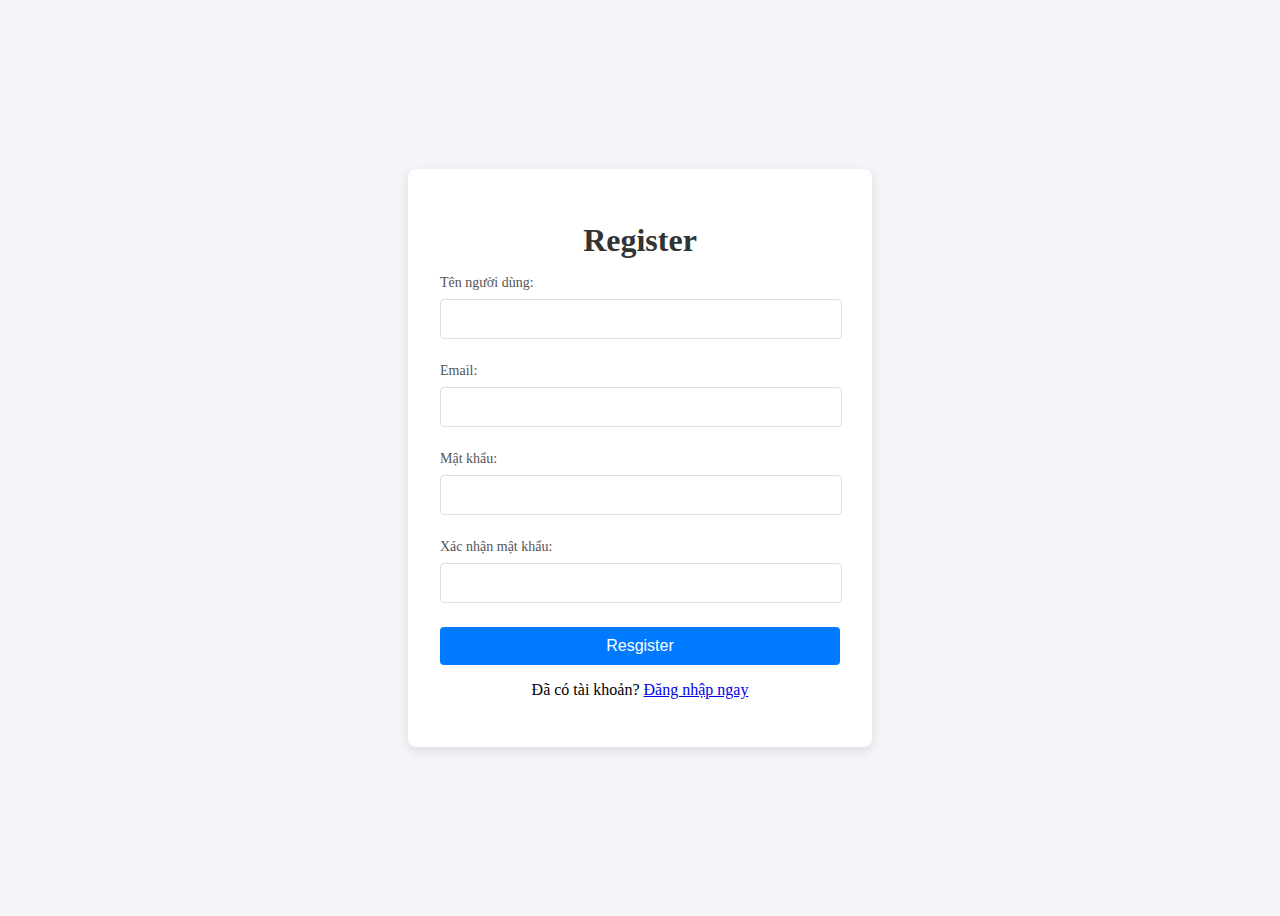
<file: register.html>
<!DOCTYPE html>
<html lang="en">
  <head>
    <meta charset="UTF-8" />
    <meta http-equiv="X-UA-Compatible" content="IE=edge" />
    <meta name="viewport" content="width=device-width, initial-scale=1.0" />
    <title>Register</title>
    <link rel="stylesheet" href="register.css" />
  </head>
  <body>
    <div class="register-container">
      <h1>Register</h1>
      <form action="#" method="post">
        <div class="form-group">
          <label for="username">Tên người dùng:</label>
          <input type="text" id="username" name="username" required />
        </div>
        <div class="form-group">
          <label for="email">Email:</label>
          <input type="email" id="email" name="email" required />
        </div>
        <div class="form-group">
          <label for="password">Mật khẩu:</label>
          <input type="password" id="password" name="password" required />
        </div>
        <div class="form-group">
          <label for="confirm-password">Xác nhận mật khẩu:</label>
          <input
            type="password"
            id="confirm-password"
            name="confirm-password"
            required
          />
        </div>
        <button type="submit">Resgister</button>
      </form>
       <p>
        Đã có tài khoản? <a href="login.html">Đăng nhập ngay</a>
      </p>
    </div>
  </body>
</html>
</file>
<file: register.css>
body {
  background-color: #f4f4f9;
  display: flex;
  justify-content: center;
  align-items: center;
  height: 100vh;
}

.register-container {
  background-color: #fff;
  padding: 2rem;
  width: 400px;
  border-radius: 8px;
  box-shadow: 0px 4px 12px rgba(0, 0, 0, 0.1);
  text-align: center;
  margin: 2rem;
}

h1 {
  color: #333;
  margin-bottom: 1rem;
}

.form-group {
  margin-bottom: 1.5rem;
  text-align: left;
  margin-right: 20px;
}

label {
  display: block;
  font-size: 14px;
  color: #555;
  margin-bottom: 0.5rem;
}

input[type="text"],
input[type="email"],
input[type="password"] {
  width: 100%;
  padding: 10px;
  font-size: 16px;
  border: 1px solid #ddd;
  border-radius: 4px;
  margin-right: 16px;
}

input[type="text"]:focus,
input[type="email"]:focus,
input[type="password"]:focus {
  outline: none;
  border-color: #0056b3;
}

button[type="submit"] {
  width: 100%;
  padding: 10px;
  font-size: 16px;
  background-color: #007bff;
  color: #fff;
  border: none;
  border-radius: 4px;
  cursor: pointer;
  transition: background-color 0.3s;
}

button[type="submit"]:hover {
  background-color: #0056b3;
}
</file>
